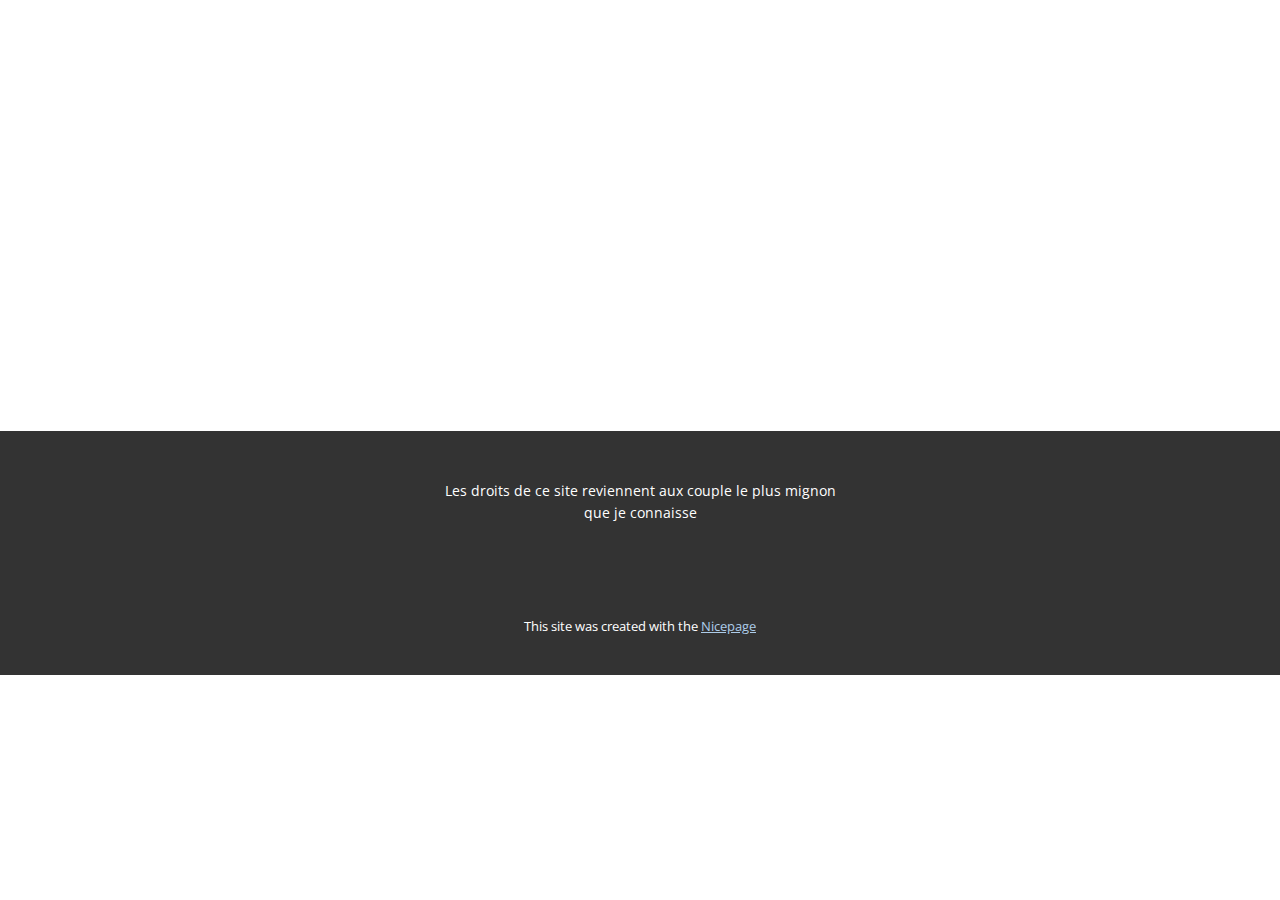
<file: Contact.html>
<!DOCTYPE html>
<html style="font-size: 16px;" lang="fr"><head>
    <meta name="viewport" content="width=device-width, initial-scale=1.0">
    <meta charset="utf-8">
    <meta name="keywords" content="">
    <meta name="description" content="">
    <title>Contact</title>
    <link rel="stylesheet" href="nicepage.css" media="screen">
<link rel="stylesheet" href="Contact.css" media="screen">
    <script class="u-script" type="text/javascript" src="jquery.js" defer=""></script>
    <script class="u-script" type="text/javascript" src="nicepage.js" defer=""></script>
    <meta name="generator" content="Nicepage 7.1.0, nicepage.com">
    <link id="u-theme-google-font" rel="stylesheet" href="https://fonts.googleapis.com/css?family=Roboto:100,100i,300,300i,400,400i,500,500i,700,700i,900,900i|Open+Sans:300,300i,400,400i,500,500i,600,600i,700,700i,800,800i">
    
    
    
    <script type="application/ld+json">{
		"@context": "http://schema.org",
		"@type": "Organization",
		"name": ""
}</script>
    <meta name="theme-color" content="#478ac9">
    <meta property="og:title" content="Contact">
    <meta property="og:type" content="website">
  <meta data-intl-tel-input-cdn-path="intlTelInput/"></head>
  <body data-path-to-root="./" data-include-products="false" class="u-body u-xl-mode" data-lang="fr"><header class="u-clearfix u-header u-header" id="sec-15de"><div class="u-clearfix u-sheet u-sheet-1"></div></header>
    <section class="u-clearfix u-section-1" id="sec-655f">
      <div class="u-clearfix u-sheet u-sheet-1"></div>
    </section>
    
    
    
    <footer class="u-align-center u-clearfix u-container-align-center u-footer u-grey-80 u-footer" id="sec-24f5"><div class="u-clearfix u-sheet u-sheet-1">
        <p class="u-small-text u-text u-text-variant u-text-1">Les droits de ce site reviennent aux couple le plus mignon que je connaisse</p>
      </div></footer>
    <section class="u-backlink u-clearfix u-grey-80">
      <p class="u-text">
        <span>This site was created with the </span>
        <a class="u-link" href="https://nicepage.com/" target="_blank" rel="nofollow">
          <span>Nicepage</span>
        </a>
      </p>
    </section>
  
</body></html>
</file>
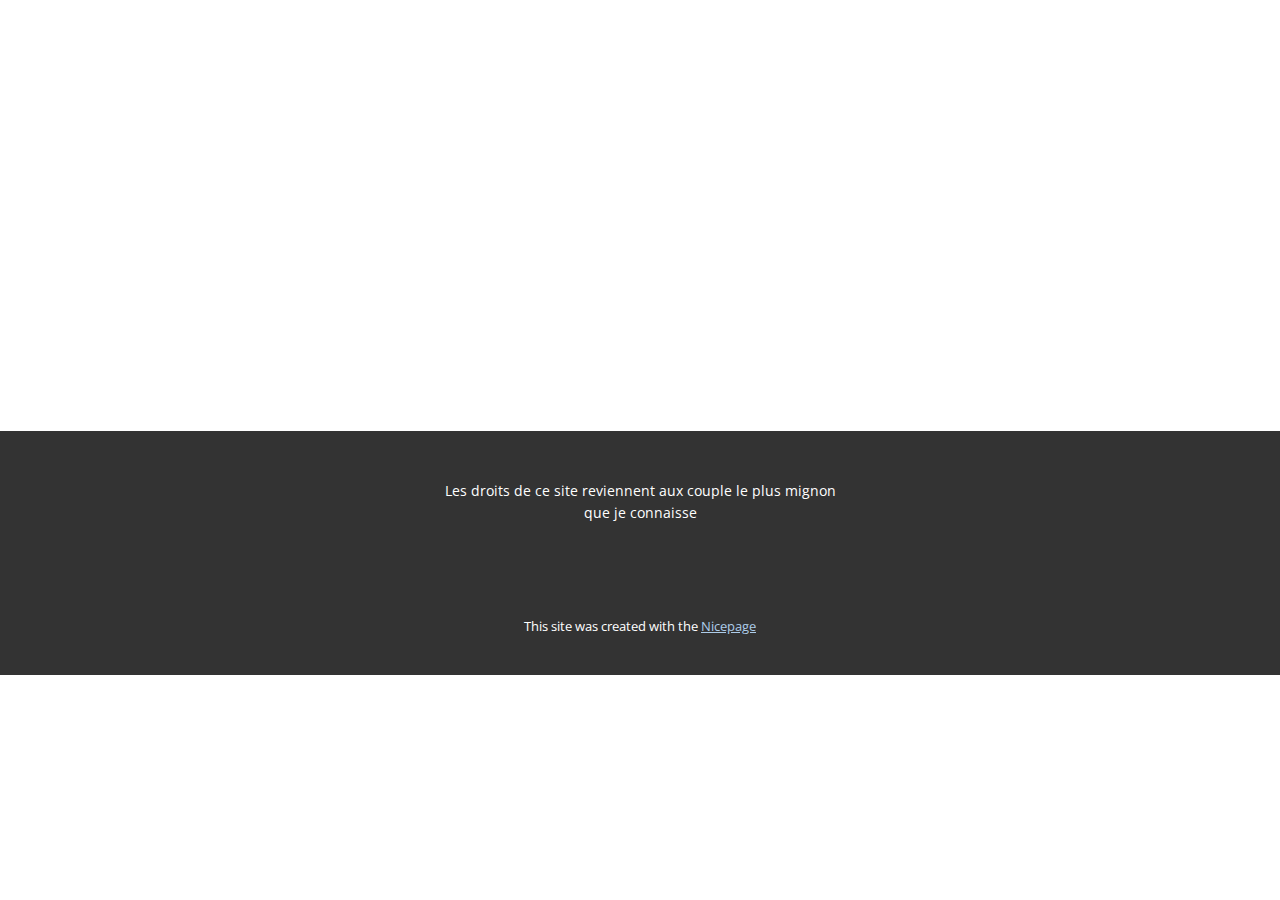
<file: À-propos-de.html>
<!DOCTYPE html>
<html style="font-size: 16px;" lang="fr"><head>
    <meta name="viewport" content="width=device-width, initial-scale=1.0">
    <meta charset="utf-8">
    <meta name="keywords" content="">
    <meta name="description" content="">
    <title>À propos de</title>
    <link rel="stylesheet" href="nicepage.css" media="screen">
<link rel="stylesheet" href="À-propos-de.css" media="screen">
    <script class="u-script" type="text/javascript" src="jquery.js" defer=""></script>
    <script class="u-script" type="text/javascript" src="nicepage.js" defer=""></script>
    <meta name="generator" content="Nicepage 7.1.0, nicepage.com">
    <link id="u-theme-google-font" rel="stylesheet" href="https://fonts.googleapis.com/css?family=Roboto:100,100i,300,300i,400,400i,500,500i,700,700i,900,900i|Open+Sans:300,300i,400,400i,500,500i,600,600i,700,700i,800,800i">
    
    
    
    <script type="application/ld+json">{
		"@context": "http://schema.org",
		"@type": "Organization",
		"name": ""
}</script>
    <meta name="theme-color" content="#478ac9">
    <meta property="og:title" content="À propos de">
    <meta property="og:type" content="website">
  <meta data-intl-tel-input-cdn-path="intlTelInput/"></head>
  <body data-path-to-root="./" data-include-products="false" class="u-body u-xl-mode" data-lang="fr"><header class="u-clearfix u-header u-header" id="sec-15de"><div class="u-clearfix u-sheet u-sheet-1"></div></header>
    <section class="u-clearfix u-section-1" id="sec-719c">
      <div class="u-clearfix u-sheet u-sheet-1"></div>
    </section>
    
    
    
    <footer class="u-align-center u-clearfix u-container-align-center u-footer u-grey-80 u-footer" id="sec-24f5"><div class="u-clearfix u-sheet u-sheet-1">
        <p class="u-small-text u-text u-text-variant u-text-1">Les droits de ce site reviennent aux couple le plus mignon que je connaisse</p>
      </div></footer>
    <section class="u-backlink u-clearfix u-grey-80">
      <p class="u-text">
        <span>This site was created with the </span>
        <a class="u-link" href="https://nicepage.com/" target="_blank" rel="nofollow">
          <span>Nicepage</span>
        </a>
      </p>
    </section>
  
</body></html>
</file>
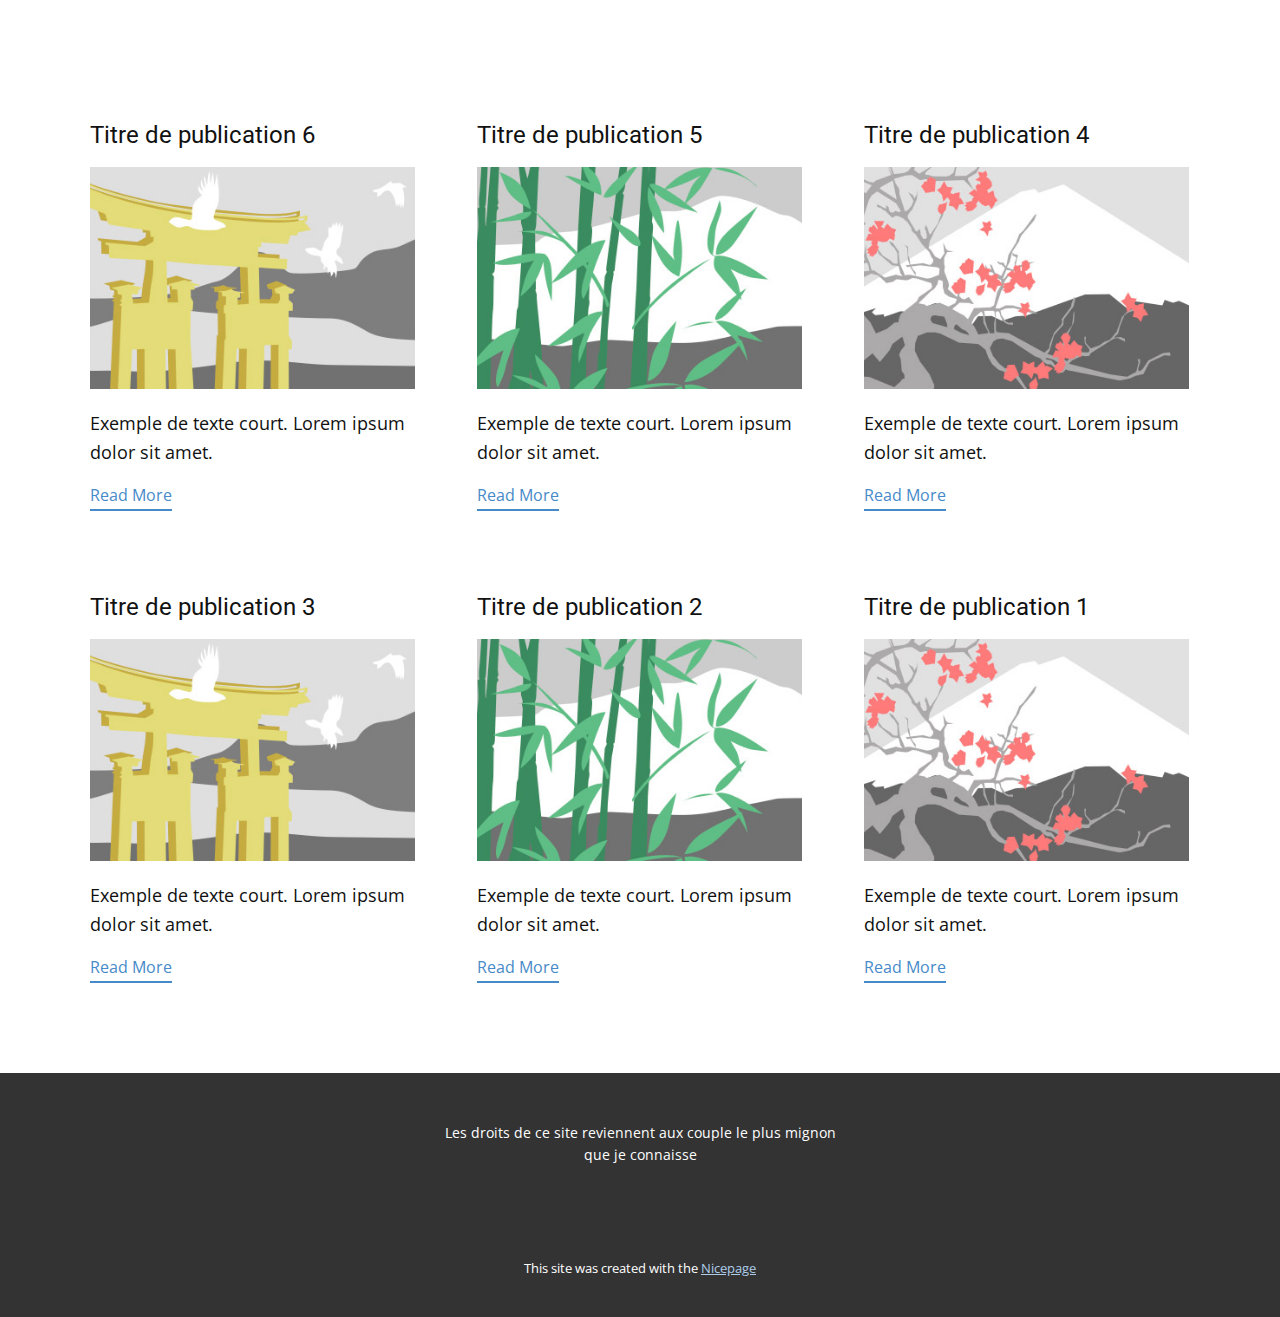
<file: blog/blog.html>
<!DOCTYPE html>
<html style="font-size: 16px;" lang="fr"><head>
    <meta name="viewport" content="width=device-width, initial-scale=1.0">
    <meta charset="utf-8">
    <meta name="keywords" content="">
    <meta name="description" content="">
    <title>Blog</title>
    <link rel="stylesheet" href="../nicepage.css" media="screen">
<link rel="stylesheet" href="../Blog-Template.css" media="screen">
    <script class="u-script" type="text/javascript" src="../jquery.js" defer=""></script>
    <script class="u-script" type="text/javascript" src="../nicepage.js" defer=""></script>
    <meta name="generator" content="Nicepage 7.1.0, nicepage.com">
    <link id="u-theme-google-font" rel="stylesheet" href="https://fonts.googleapis.com/css?family=Roboto:100,100i,300,300i,400,400i,500,500i,700,700i,900,900i|Open+Sans:300,300i,400,400i,500,500i,600,600i,700,700i,800,800i">
    
    
    
    <script type="application/ld+json">{
		"@context": "http://schema.org",
		"@type": "Organization",
		"name": ""
}</script>
    <meta name="theme-color" content="#478ac9">
  <meta data-intl-tel-input-cdn-path="intlTelInput/"></head>
  <body data-path-to-root="./" data-include-products="false" class="u-body u-xl-mode" data-lang="fr"><header class="u-clearfix u-header u-header" id="sec-15de"><div class="u-clearfix u-sheet u-sheet-1"></div></header>
    <section class="u-clearfix u-section-1" id="sec-a022">
      <div class="u-clearfix u-sheet u-valign-middle u-sheet-1"><!--blog--><!--blog_options_json--><!--{"type":"Recent","source":"","tags":"","count":""}--><!--/blog_options_json-->
        <div class="u-blog u-expanded-width u-repeater u-repeater-1"><!--blog_post-->
          <div class="u-blog-post u-container-style u-repeater-item u-white u-repeater-item-1">
            <div class="u-container-layout u-similar-container u-valign-top u-container-layout-1"><!--blog_post_header-->
              <h4 class="u-blog-control u-text u-text-1">
                <a class="u-post-header-link" href="../blog/publication-5.html">Titre de publication 6</a>
              </h4><!--/blog_post_header--><!--blog_post_image-->
              <a class="u-post-header-link" href="../blog/publication-5.html"><img alt="" class="u-blog-control u-expanded-width u-image u-image-default u-image-1" src="../images/8ad73f3c.jpeg"></a><!--/blog_post_image--><!--blog_post_content-->
              <div class="u-blog-control u-post-content u-text u-text-2 fr-view">Exemple de texte court. Lorem ipsum dolor sit amet.</div><!--/blog_post_content--><!--blog_post_readmore-->
              <a href="../blog/publication-5.html" class="u-blog-control u-border-2 u-border-palette-1-base u-btn u-btn-rectangle u-button-style u-none u-btn-1"><!--blog_post_readmore_content--><!--options_json--><!--{"content":"Read More","defaultValue":"Lire la suite"}--><!--/options_json-->Read More<!--/blog_post_readmore_content--></a><!--/blog_post_readmore-->
            </div>
          </div><div class="u-blog-post u-container-style u-repeater-item u-video-cover u-white">
            <div class="u-container-layout u-similar-container u-valign-top u-container-layout-2"><!--blog_post_header-->
              <h4 class="u-blog-control u-text u-text-3">
                <a class="u-post-header-link" href="../blog/publication-4.html">Titre de publication 5</a>
              </h4><!--/blog_post_header--><!--blog_post_image-->
              <a class="u-post-header-link" href="../blog/publication-4.html"><img alt="" class="u-blog-control u-expanded-width u-image u-image-default u-image-2" src="../images/68f64b9d.jpeg"></a><!--/blog_post_image--><!--blog_post_content-->
              <div class="u-blog-control u-post-content u-text u-text-4 fr-view">Exemple de texte court. Lorem ipsum dolor sit amet.</div><!--/blog_post_content--><!--blog_post_readmore-->
              <a href="../blog/publication-4.html" class="u-blog-control u-border-2 u-border-palette-1-base u-btn u-btn-rectangle u-button-style u-none u-btn-2"><!--blog_post_readmore_content--><!--options_json--><!--{"content":"Read More","defaultValue":"Lire la suite"}--><!--/options_json-->Read More<!--/blog_post_readmore_content--></a><!--/blog_post_readmore-->
            </div>
          </div><div class="u-blog-post u-container-style u-repeater-item u-video-cover u-white">
            <div class="u-container-layout u-similar-container u-valign-top u-container-layout-3"><!--blog_post_header-->
              <h4 class="u-blog-control u-text u-text-5">
                <a class="u-post-header-link" href="../blog/publication-3.html">Titre de publication 4</a>
              </h4><!--/blog_post_header--><!--blog_post_image-->
              <a class="u-post-header-link" href="../blog/publication-3.html"><img alt="" class="u-blog-control u-expanded-width u-image u-image-default u-image-3" src="../images/0fd3416c.jpeg"></a><!--/blog_post_image--><!--blog_post_content-->
              <div class="u-blog-control u-post-content u-text u-text-6 fr-view">Exemple de texte court. Lorem ipsum dolor sit amet.</div><!--/blog_post_content--><!--blog_post_readmore-->
              <a href="../blog/publication-3.html" class="u-blog-control u-border-2 u-border-palette-1-base u-btn u-btn-rectangle u-button-style u-none u-btn-3"><!--blog_post_readmore_content--><!--options_json--><!--{"content":"Read More","defaultValue":"Lire la suite"}--><!--/options_json-->Read More<!--/blog_post_readmore_content--></a><!--/blog_post_readmore-->
            </div>
          </div><div class="u-blog-post u-container-style u-repeater-item u-white u-repeater-item-1">
            <div class="u-container-layout u-similar-container u-valign-top u-container-layout-1"><!--blog_post_header-->
              <h4 class="u-blog-control u-text u-text-1">
                <a class="u-post-header-link" href="../blog/publication-2.html">Titre de publication 3</a>
              </h4><!--/blog_post_header--><!--blog_post_image-->
              <a class="u-post-header-link" href="../blog/publication-2.html"><img alt="" class="u-blog-control u-expanded-width u-image u-image-default u-image-1" src="../images/8ad73f3c.jpeg"></a><!--/blog_post_image--><!--blog_post_content-->
              <div class="u-blog-control u-post-content u-text u-text-2 fr-view">Exemple de texte court. Lorem ipsum dolor sit amet.</div><!--/blog_post_content--><!--blog_post_readmore-->
              <a href="../blog/publication-2.html" class="u-blog-control u-border-2 u-border-palette-1-base u-btn u-btn-rectangle u-button-style u-none u-btn-1"><!--blog_post_readmore_content--><!--options_json--><!--{"content":"Read More","defaultValue":"Lire la suite"}--><!--/options_json-->Read More<!--/blog_post_readmore_content--></a><!--/blog_post_readmore-->
            </div>
          </div><div class="u-blog-post u-container-style u-repeater-item u-video-cover u-white">
            <div class="u-container-layout u-similar-container u-valign-top u-container-layout-2"><!--blog_post_header-->
              <h4 class="u-blog-control u-text u-text-3">
                <a class="u-post-header-link" href="../blog/publication-1.html">Titre de publication 2</a>
              </h4><!--/blog_post_header--><!--blog_post_image-->
              <a class="u-post-header-link" href="../blog/publication-1.html"><img alt="" class="u-blog-control u-expanded-width u-image u-image-default u-image-2" src="../images/68f64b9d.jpeg"></a><!--/blog_post_image--><!--blog_post_content-->
              <div class="u-blog-control u-post-content u-text u-text-4 fr-view">Exemple de texte court. Lorem ipsum dolor sit amet.</div><!--/blog_post_content--><!--blog_post_readmore-->
              <a href="../blog/publication-1.html" class="u-blog-control u-border-2 u-border-palette-1-base u-btn u-btn-rectangle u-button-style u-none u-btn-2"><!--blog_post_readmore_content--><!--options_json--><!--{"content":"Read More","defaultValue":"Lire la suite"}--><!--/options_json-->Read More<!--/blog_post_readmore_content--></a><!--/blog_post_readmore-->
            </div>
          </div><div class="u-blog-post u-container-style u-repeater-item u-video-cover u-white">
            <div class="u-container-layout u-similar-container u-valign-top u-container-layout-3"><!--blog_post_header-->
              <h4 class="u-blog-control u-text u-text-5">
                <a class="u-post-header-link" href="../blog/publication.html">Titre de publication 1</a>
              </h4><!--/blog_post_header--><!--blog_post_image-->
              <a class="u-post-header-link" href="../blog/publication.html"><img alt="" class="u-blog-control u-expanded-width u-image u-image-default u-image-3" src="../images/0fd3416c.jpeg"></a><!--/blog_post_image--><!--blog_post_content-->
              <div class="u-blog-control u-post-content u-text u-text-6 fr-view">Exemple de texte court. Lorem ipsum dolor sit amet.</div><!--/blog_post_content--><!--blog_post_readmore-->
              <a href="../blog/publication.html" class="u-blog-control u-border-2 u-border-palette-1-base u-btn u-btn-rectangle u-button-style u-none u-btn-3"><!--blog_post_readmore_content--><!--options_json--><!--{"content":"Read More","defaultValue":"Lire la suite"}--><!--/options_json-->Read More<!--/blog_post_readmore_content--></a><!--/blog_post_readmore-->
            </div>
          </div><!--/blog_post--><!--blog_post-->
          <!--/blog_post--><!--blog_post-->
          <!--/blog_post-->
        </div><!--/blog-->
      </div>
    </section>
    
    
    
    <footer class="u-align-center u-clearfix u-container-align-center u-footer u-grey-80 u-footer" id="sec-24f5"><div class="u-clearfix u-sheet u-sheet-1">
        <p class="u-small-text u-text u-text-variant u-text-1">Les droits de ce site reviennent aux couple le plus mignon que je connaisse</p>
      </div></footer>
    <section class="u-backlink u-clearfix u-grey-80">
      <p class="u-text">
        <span>This site was created with the </span>
        <a class="u-link" href="https://nicepage.com/" target="_blank" rel="nofollow">
          <span>Nicepage</span>
        </a>
      </p>
    </section>
  
</body></html>
</file>
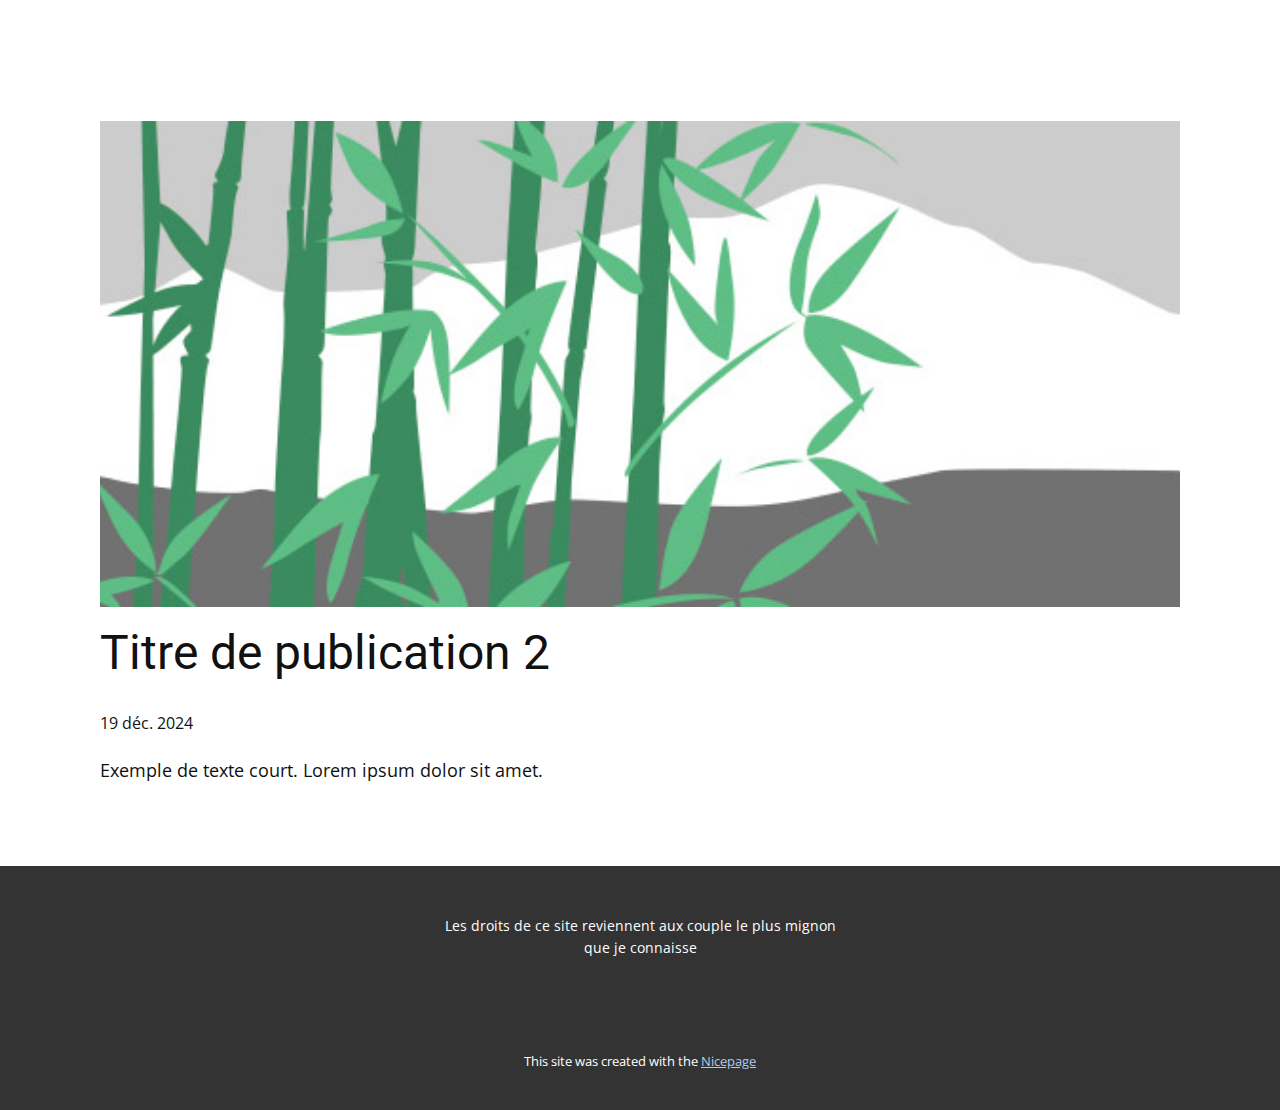
<file: blog/publication-1.html>
<!DOCTYPE html>
<html style="font-size: 16px;" lang="fr"><head>
    <meta name="viewport" content="width=device-width, initial-scale=1.0">
    <meta charset="utf-8">
    <meta name="keywords" content="Titre de publication 1">
    <meta name="description" content="">
    <title>Titre de publication 2</title>
    <link rel="stylesheet" href="../nicepage.css" media="screen">
<link rel="stylesheet" href="../Post-Template.css" media="screen">
    <script class="u-script" type="text/javascript" src="../jquery.js" defer=""></script>
    <script class="u-script" type="text/javascript" src="../nicepage.js" defer=""></script>
    <meta name="generator" content="Nicepage 7.1.0, nicepage.com">
    <link id="u-theme-google-font" rel="stylesheet" href="https://fonts.googleapis.com/css?family=Roboto:100,100i,300,300i,400,400i,500,500i,700,700i,900,900i|Open+Sans:300,300i,400,400i,500,500i,600,600i,700,700i,800,800i">
    
    
    
    <script type="application/ld+json">{
		"@context": "http://schema.org",
		"@type": "Organization",
		"name": ""
}</script>
    <meta name="theme-color" content="#478ac9">
  <meta data-intl-tel-input-cdn-path="intlTelInput/"></head>
  <body data-path-to-root="./" data-include-products="false" class="u-body u-xl-mode" data-lang="fr"><header class="u-clearfix u-header u-header" id="sec-15de"><div class="u-clearfix u-sheet u-sheet-1"></div></header>
    <section class="u-align-center u-clearfix u-section-1" id="sec-da8d">
      <div class="u-clearfix u-sheet u-valign-middle-md u-valign-middle-sm u-valign-middle-xs u-sheet-1"><!--post_details--><!--post_details_options_json--><!--{"source":""}--><!--/post_details_options_json--><!--blog_post-->
        <div class="u-container-style u-expanded-width u-post-details u-post-details-1">
          <div class="u-container-layout u-valign-middle u-container-layout-1"><!--blog_post_image-->
            <img alt="" class="u-blog-control u-expanded-width u-image u-image-default u-image-1" src="../images/68f64b9d.jpeg"><!--/blog_post_image--><!--blog_post_header-->
            <h2 class="u-blog-control u-text u-text-1">Titre de publication 2</h2><!--/blog_post_header--><!--blog_post_metadata-->
            <div class="u-blog-control u-metadata u-metadata-1"><!--blog_post_metadata_date-->
              <span class="u-meta-date u-meta-icon">19 déc. 2024</span><!--/blog_post_metadata_date--><!--blog_post_metadata_category-->
              <!--/blog_post_metadata_category--><!--blog_post_metadata_comments-->
              <!--/blog_post_metadata_comments-->
            </div><!--/blog_post_metadata--><!--blog_post_content-->
            <div class="u-align-justify u-blog-control u-post-content u-text u-text-2 fr-view">
  <p>Exemple de texte court. Lorem ipsum dolor sit amet.</p>
  </div><!--/blog_post_content-->
          </div>
        </div><!--/blog_post--><!--/post_details-->
      </div>
    </section>
    
    
    
    <footer class="u-align-center u-clearfix u-container-align-center u-footer u-grey-80 u-footer" id="sec-24f5"><div class="u-clearfix u-sheet u-sheet-1">
        <p class="u-small-text u-text u-text-variant u-text-1">Les droits de ce site reviennent aux couple le plus mignon que je connaisse</p>
      </div></footer>
    <section class="u-backlink u-clearfix u-grey-80">
      <p class="u-text">
        <span>This site was created with the </span>
        <a class="u-link" href="https://nicepage.com/" target="_blank" rel="nofollow">
          <span>Nicepage</span>
        </a>
      </p>
    </section>
  
</body></html>
</file>
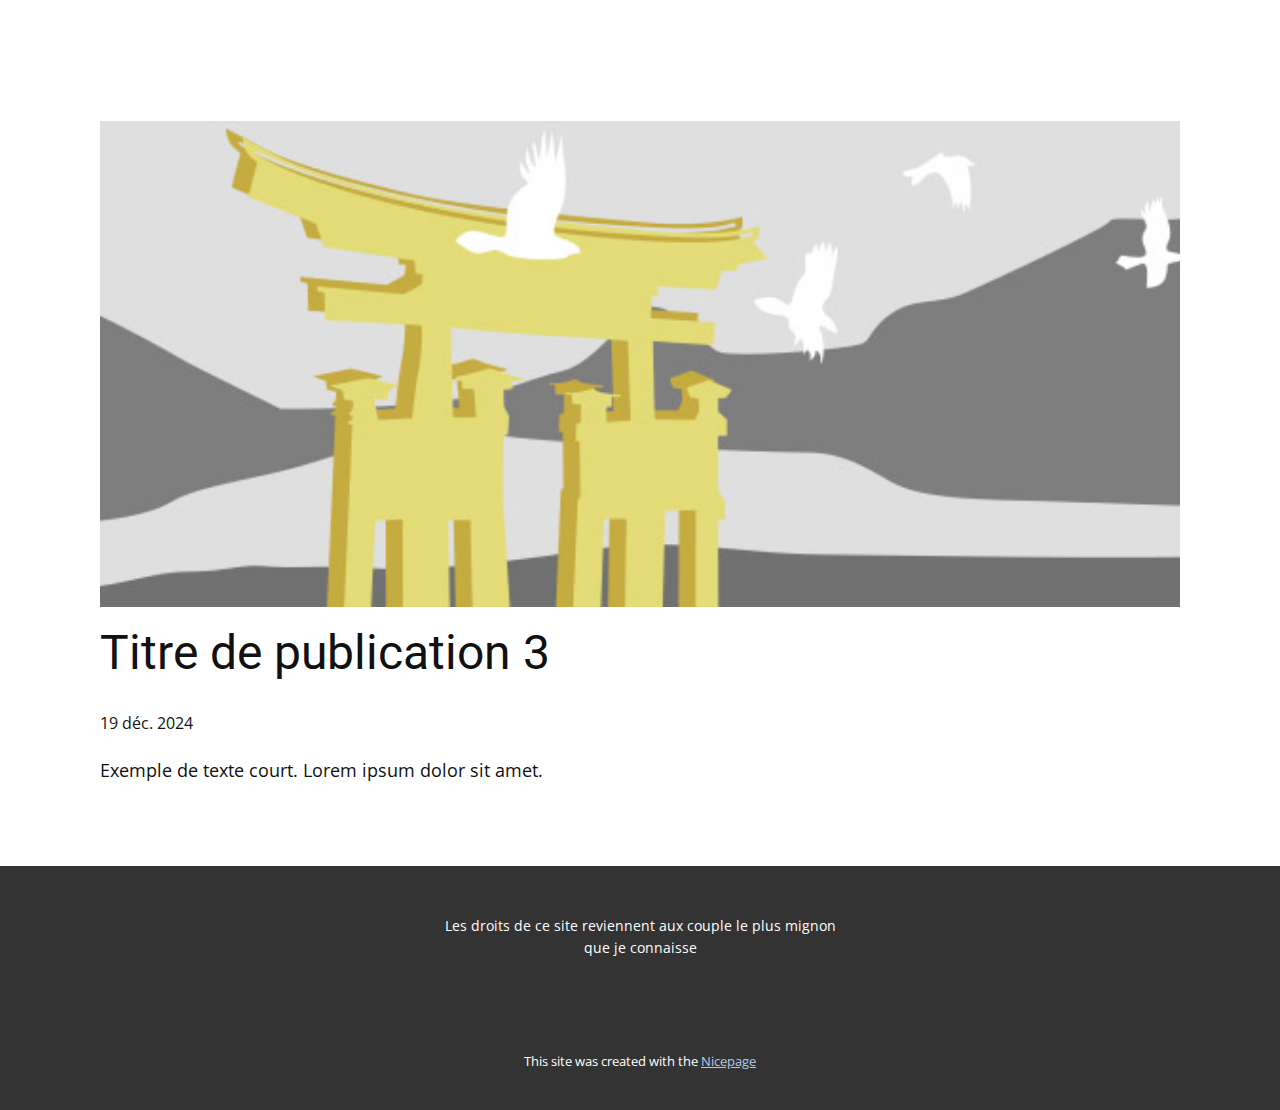
<file: blog/publication-2.html>
<!DOCTYPE html>
<html style="font-size: 16px;" lang="fr"><head>
    <meta name="viewport" content="width=device-width, initial-scale=1.0">
    <meta charset="utf-8">
    <meta name="keywords" content="Titre de publication 1">
    <meta name="description" content="">
    <title>Titre de publication 3</title>
    <link rel="stylesheet" href="../nicepage.css" media="screen">
<link rel="stylesheet" href="../Post-Template.css" media="screen">
    <script class="u-script" type="text/javascript" src="../jquery.js" defer=""></script>
    <script class="u-script" type="text/javascript" src="../nicepage.js" defer=""></script>
    <meta name="generator" content="Nicepage 7.1.0, nicepage.com">
    <link id="u-theme-google-font" rel="stylesheet" href="https://fonts.googleapis.com/css?family=Roboto:100,100i,300,300i,400,400i,500,500i,700,700i,900,900i|Open+Sans:300,300i,400,400i,500,500i,600,600i,700,700i,800,800i">
    
    
    
    <script type="application/ld+json">{
		"@context": "http://schema.org",
		"@type": "Organization",
		"name": ""
}</script>
    <meta name="theme-color" content="#478ac9">
  <meta data-intl-tel-input-cdn-path="intlTelInput/"></head>
  <body data-path-to-root="./" data-include-products="false" class="u-body u-xl-mode" data-lang="fr"><header class="u-clearfix u-header u-header" id="sec-15de"><div class="u-clearfix u-sheet u-sheet-1"></div></header>
    <section class="u-align-center u-clearfix u-section-1" id="sec-da8d">
      <div class="u-clearfix u-sheet u-valign-middle-md u-valign-middle-sm u-valign-middle-xs u-sheet-1"><!--post_details--><!--post_details_options_json--><!--{"source":""}--><!--/post_details_options_json--><!--blog_post-->
        <div class="u-container-style u-expanded-width u-post-details u-post-details-1">
          <div class="u-container-layout u-valign-middle u-container-layout-1"><!--blog_post_image-->
            <img alt="" class="u-blog-control u-expanded-width u-image u-image-default u-image-1" src="../images/8ad73f3c.jpeg"><!--/blog_post_image--><!--blog_post_header-->
            <h2 class="u-blog-control u-text u-text-1">Titre de publication 3</h2><!--/blog_post_header--><!--blog_post_metadata-->
            <div class="u-blog-control u-metadata u-metadata-1"><!--blog_post_metadata_date-->
              <span class="u-meta-date u-meta-icon">19 déc. 2024</span><!--/blog_post_metadata_date--><!--blog_post_metadata_category-->
              <!--/blog_post_metadata_category--><!--blog_post_metadata_comments-->
              <!--/blog_post_metadata_comments-->
            </div><!--/blog_post_metadata--><!--blog_post_content-->
            <div class="u-align-justify u-blog-control u-post-content u-text u-text-2 fr-view">
  <p>Exemple de texte court. Lorem ipsum dolor sit amet.</p>
  </div><!--/blog_post_content-->
          </div>
        </div><!--/blog_post--><!--/post_details-->
      </div>
    </section>
    
    
    
    <footer class="u-align-center u-clearfix u-container-align-center u-footer u-grey-80 u-footer" id="sec-24f5"><div class="u-clearfix u-sheet u-sheet-1">
        <p class="u-small-text u-text u-text-variant u-text-1">Les droits de ce site reviennent aux couple le plus mignon que je connaisse</p>
      </div></footer>
    <section class="u-backlink u-clearfix u-grey-80">
      <p class="u-text">
        <span>This site was created with the </span>
        <a class="u-link" href="https://nicepage.com/" target="_blank" rel="nofollow">
          <span>Nicepage</span>
        </a>
      </p>
    </section>
  
</body></html>
</file>
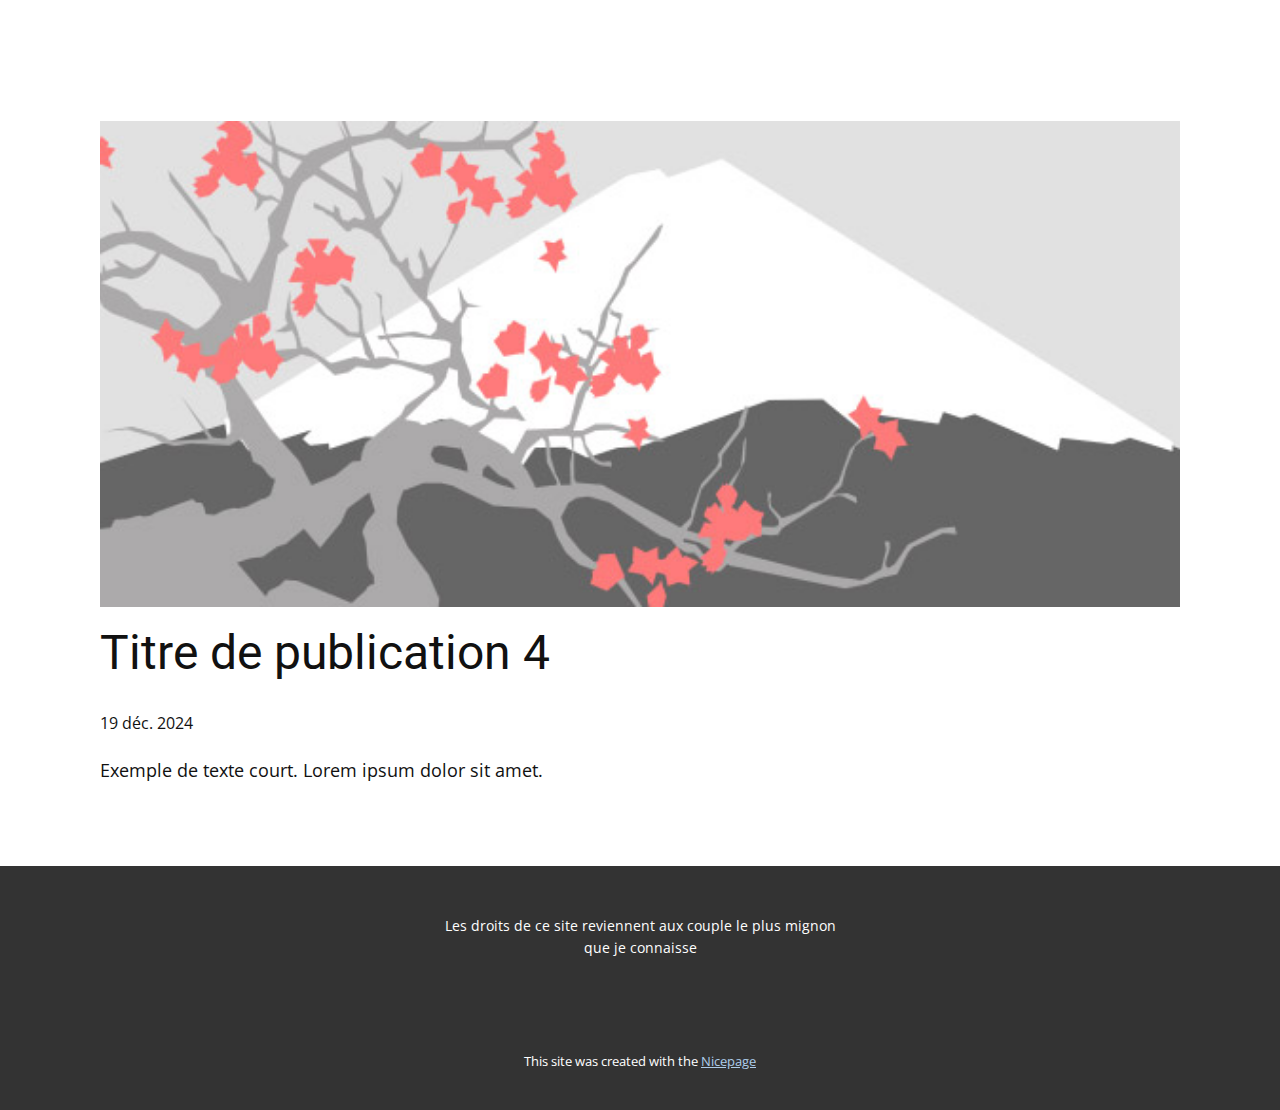
<file: blog/publication-3.html>
<!DOCTYPE html>
<html style="font-size: 16px;" lang="fr"><head>
    <meta name="viewport" content="width=device-width, initial-scale=1.0">
    <meta charset="utf-8">
    <meta name="keywords" content="Titre de publication 1">
    <meta name="description" content="">
    <title>Titre de publication 4</title>
    <link rel="stylesheet" href="../nicepage.css" media="screen">
<link rel="stylesheet" href="../Post-Template.css" media="screen">
    <script class="u-script" type="text/javascript" src="../jquery.js" defer=""></script>
    <script class="u-script" type="text/javascript" src="../nicepage.js" defer=""></script>
    <meta name="generator" content="Nicepage 7.1.0, nicepage.com">
    <link id="u-theme-google-font" rel="stylesheet" href="https://fonts.googleapis.com/css?family=Roboto:100,100i,300,300i,400,400i,500,500i,700,700i,900,900i|Open+Sans:300,300i,400,400i,500,500i,600,600i,700,700i,800,800i">
    
    
    
    <script type="application/ld+json">{
		"@context": "http://schema.org",
		"@type": "Organization",
		"name": ""
}</script>
    <meta name="theme-color" content="#478ac9">
  <meta data-intl-tel-input-cdn-path="intlTelInput/"></head>
  <body data-path-to-root="./" data-include-products="false" class="u-body u-xl-mode" data-lang="fr"><header class="u-clearfix u-header u-header" id="sec-15de"><div class="u-clearfix u-sheet u-sheet-1"></div></header>
    <section class="u-align-center u-clearfix u-section-1" id="sec-da8d">
      <div class="u-clearfix u-sheet u-valign-middle-md u-valign-middle-sm u-valign-middle-xs u-sheet-1"><!--post_details--><!--post_details_options_json--><!--{"source":""}--><!--/post_details_options_json--><!--blog_post-->
        <div class="u-container-style u-expanded-width u-post-details u-post-details-1">
          <div class="u-container-layout u-valign-middle u-container-layout-1"><!--blog_post_image-->
            <img alt="" class="u-blog-control u-expanded-width u-image u-image-default u-image-1" src="../images/0fd3416c.jpeg"><!--/blog_post_image--><!--blog_post_header-->
            <h2 class="u-blog-control u-text u-text-1">Titre de publication 4</h2><!--/blog_post_header--><!--blog_post_metadata-->
            <div class="u-blog-control u-metadata u-metadata-1"><!--blog_post_metadata_date-->
              <span class="u-meta-date u-meta-icon">19 déc. 2024</span><!--/blog_post_metadata_date--><!--blog_post_metadata_category-->
              <!--/blog_post_metadata_category--><!--blog_post_metadata_comments-->
              <!--/blog_post_metadata_comments-->
            </div><!--/blog_post_metadata--><!--blog_post_content-->
            <div class="u-align-justify u-blog-control u-post-content u-text u-text-2 fr-view">
  <p>Exemple de texte court. Lorem ipsum dolor sit amet.</p>
  </div><!--/blog_post_content-->
          </div>
        </div><!--/blog_post--><!--/post_details-->
      </div>
    </section>
    
    
    
    <footer class="u-align-center u-clearfix u-container-align-center u-footer u-grey-80 u-footer" id="sec-24f5"><div class="u-clearfix u-sheet u-sheet-1">
        <p class="u-small-text u-text u-text-variant u-text-1">Les droits de ce site reviennent aux couple le plus mignon que je connaisse</p>
      </div></footer>
    <section class="u-backlink u-clearfix u-grey-80">
      <p class="u-text">
        <span>This site was created with the </span>
        <a class="u-link" href="https://nicepage.com/" target="_blank" rel="nofollow">
          <span>Nicepage</span>
        </a>
      </p>
    </section>
  
</body></html>
</file>
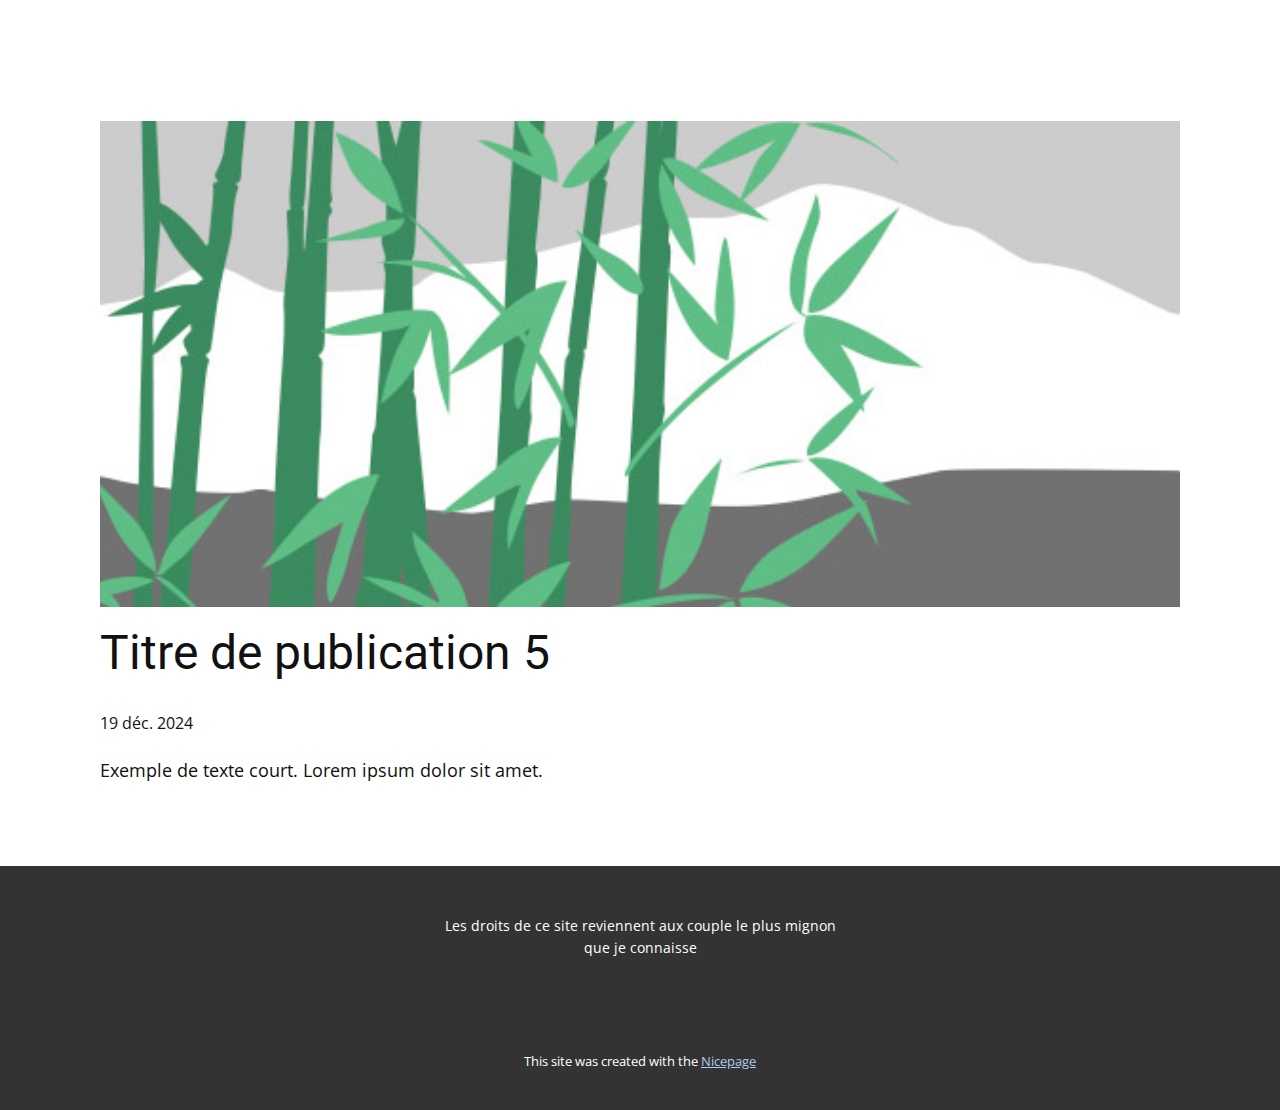
<file: blog/publication-4.html>
<!DOCTYPE html>
<html style="font-size: 16px;" lang="fr"><head>
    <meta name="viewport" content="width=device-width, initial-scale=1.0">
    <meta charset="utf-8">
    <meta name="keywords" content="Titre de publication 1">
    <meta name="description" content="">
    <title>Titre de publication 5</title>
    <link rel="stylesheet" href="../nicepage.css" media="screen">
<link rel="stylesheet" href="../Post-Template.css" media="screen">
    <script class="u-script" type="text/javascript" src="../jquery.js" defer=""></script>
    <script class="u-script" type="text/javascript" src="../nicepage.js" defer=""></script>
    <meta name="generator" content="Nicepage 7.1.0, nicepage.com">
    <link id="u-theme-google-font" rel="stylesheet" href="https://fonts.googleapis.com/css?family=Roboto:100,100i,300,300i,400,400i,500,500i,700,700i,900,900i|Open+Sans:300,300i,400,400i,500,500i,600,600i,700,700i,800,800i">
    
    
    
    <script type="application/ld+json">{
		"@context": "http://schema.org",
		"@type": "Organization",
		"name": ""
}</script>
    <meta name="theme-color" content="#478ac9">
  <meta data-intl-tel-input-cdn-path="intlTelInput/"></head>
  <body data-path-to-root="./" data-include-products="false" class="u-body u-xl-mode" data-lang="fr"><header class="u-clearfix u-header u-header" id="sec-15de"><div class="u-clearfix u-sheet u-sheet-1"></div></header>
    <section class="u-align-center u-clearfix u-section-1" id="sec-da8d">
      <div class="u-clearfix u-sheet u-valign-middle-md u-valign-middle-sm u-valign-middle-xs u-sheet-1"><!--post_details--><!--post_details_options_json--><!--{"source":""}--><!--/post_details_options_json--><!--blog_post-->
        <div class="u-container-style u-expanded-width u-post-details u-post-details-1">
          <div class="u-container-layout u-valign-middle u-container-layout-1"><!--blog_post_image-->
            <img alt="" class="u-blog-control u-expanded-width u-image u-image-default u-image-1" src="../images/68f64b9d.jpeg"><!--/blog_post_image--><!--blog_post_header-->
            <h2 class="u-blog-control u-text u-text-1">Titre de publication 5</h2><!--/blog_post_header--><!--blog_post_metadata-->
            <div class="u-blog-control u-metadata u-metadata-1"><!--blog_post_metadata_date-->
              <span class="u-meta-date u-meta-icon">19 déc. 2024</span><!--/blog_post_metadata_date--><!--blog_post_metadata_category-->
              <!--/blog_post_metadata_category--><!--blog_post_metadata_comments-->
              <!--/blog_post_metadata_comments-->
            </div><!--/blog_post_metadata--><!--blog_post_content-->
            <div class="u-align-justify u-blog-control u-post-content u-text u-text-2 fr-view">
  <p>Exemple de texte court. Lorem ipsum dolor sit amet.</p>
  </div><!--/blog_post_content-->
          </div>
        </div><!--/blog_post--><!--/post_details-->
      </div>
    </section>
    
    
    
    <footer class="u-align-center u-clearfix u-container-align-center u-footer u-grey-80 u-footer" id="sec-24f5"><div class="u-clearfix u-sheet u-sheet-1">
        <p class="u-small-text u-text u-text-variant u-text-1">Les droits de ce site reviennent aux couple le plus mignon que je connaisse</p>
      </div></footer>
    <section class="u-backlink u-clearfix u-grey-80">
      <p class="u-text">
        <span>This site was created with the </span>
        <a class="u-link" href="https://nicepage.com/" target="_blank" rel="nofollow">
          <span>Nicepage</span>
        </a>
      </p>
    </section>
  
</body></html>
</file>
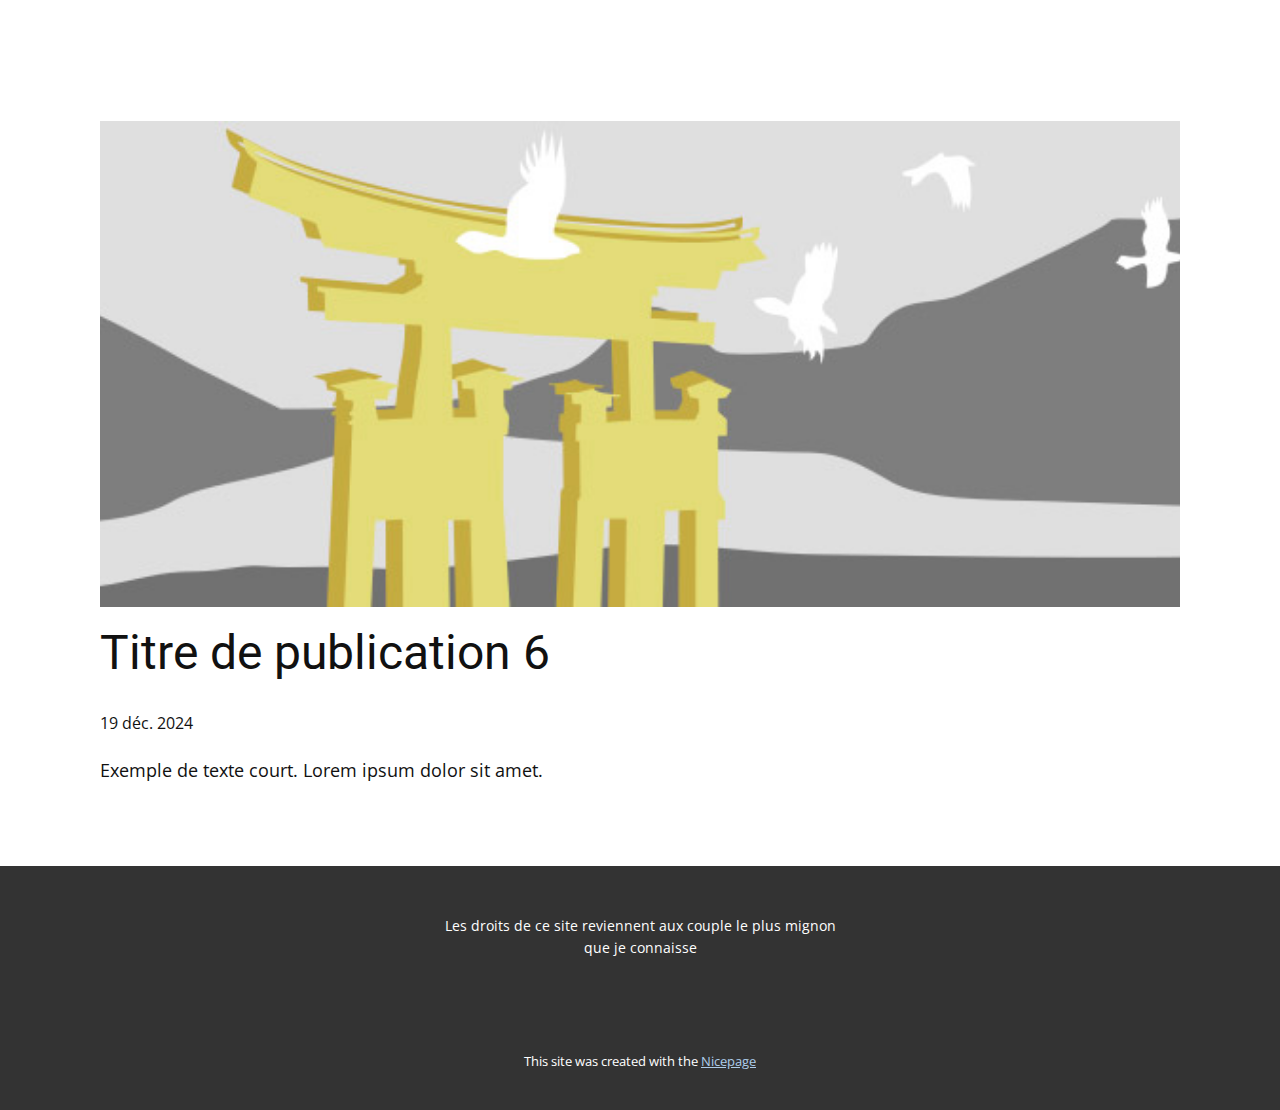
<file: blog/publication-5.html>
<!DOCTYPE html>
<html style="font-size: 16px;" lang="fr"><head>
    <meta name="viewport" content="width=device-width, initial-scale=1.0">
    <meta charset="utf-8">
    <meta name="keywords" content="Titre de publication 1">
    <meta name="description" content="">
    <title>Titre de publication 6</title>
    <link rel="stylesheet" href="../nicepage.css" media="screen">
<link rel="stylesheet" href="../Post-Template.css" media="screen">
    <script class="u-script" type="text/javascript" src="../jquery.js" defer=""></script>
    <script class="u-script" type="text/javascript" src="../nicepage.js" defer=""></script>
    <meta name="generator" content="Nicepage 7.1.0, nicepage.com">
    <link id="u-theme-google-font" rel="stylesheet" href="https://fonts.googleapis.com/css?family=Roboto:100,100i,300,300i,400,400i,500,500i,700,700i,900,900i|Open+Sans:300,300i,400,400i,500,500i,600,600i,700,700i,800,800i">
    
    
    
    <script type="application/ld+json">{
		"@context": "http://schema.org",
		"@type": "Organization",
		"name": ""
}</script>
    <meta name="theme-color" content="#478ac9">
  <meta data-intl-tel-input-cdn-path="intlTelInput/"></head>
  <body data-path-to-root="./" data-include-products="false" class="u-body u-xl-mode" data-lang="fr"><header class="u-clearfix u-header u-header" id="sec-15de"><div class="u-clearfix u-sheet u-sheet-1"></div></header>
    <section class="u-align-center u-clearfix u-section-1" id="sec-da8d">
      <div class="u-clearfix u-sheet u-valign-middle-md u-valign-middle-sm u-valign-middle-xs u-sheet-1"><!--post_details--><!--post_details_options_json--><!--{"source":""}--><!--/post_details_options_json--><!--blog_post-->
        <div class="u-container-style u-expanded-width u-post-details u-post-details-1">
          <div class="u-container-layout u-valign-middle u-container-layout-1"><!--blog_post_image-->
            <img alt="" class="u-blog-control u-expanded-width u-image u-image-default u-image-1" src="../images/8ad73f3c.jpeg"><!--/blog_post_image--><!--blog_post_header-->
            <h2 class="u-blog-control u-text u-text-1">Titre de publication 6</h2><!--/blog_post_header--><!--blog_post_metadata-->
            <div class="u-blog-control u-metadata u-metadata-1"><!--blog_post_metadata_date-->
              <span class="u-meta-date u-meta-icon">19 déc. 2024</span><!--/blog_post_metadata_date--><!--blog_post_metadata_category-->
              <!--/blog_post_metadata_category--><!--blog_post_metadata_comments-->
              <!--/blog_post_metadata_comments-->
            </div><!--/blog_post_metadata--><!--blog_post_content-->
            <div class="u-align-justify u-blog-control u-post-content u-text u-text-2 fr-view">
  <p>Exemple de texte court. Lorem ipsum dolor sit amet.</p>
  </div><!--/blog_post_content-->
          </div>
        </div><!--/blog_post--><!--/post_details-->
      </div>
    </section>
    
    
    
    <footer class="u-align-center u-clearfix u-container-align-center u-footer u-grey-80 u-footer" id="sec-24f5"><div class="u-clearfix u-sheet u-sheet-1">
        <p class="u-small-text u-text u-text-variant u-text-1">Les droits de ce site reviennent aux couple le plus mignon que je connaisse</p>
      </div></footer>
    <section class="u-backlink u-clearfix u-grey-80">
      <p class="u-text">
        <span>This site was created with the </span>
        <a class="u-link" href="https://nicepage.com/" target="_blank" rel="nofollow">
          <span>Nicepage</span>
        </a>
      </p>
    </section>
  
</body></html>
</file>
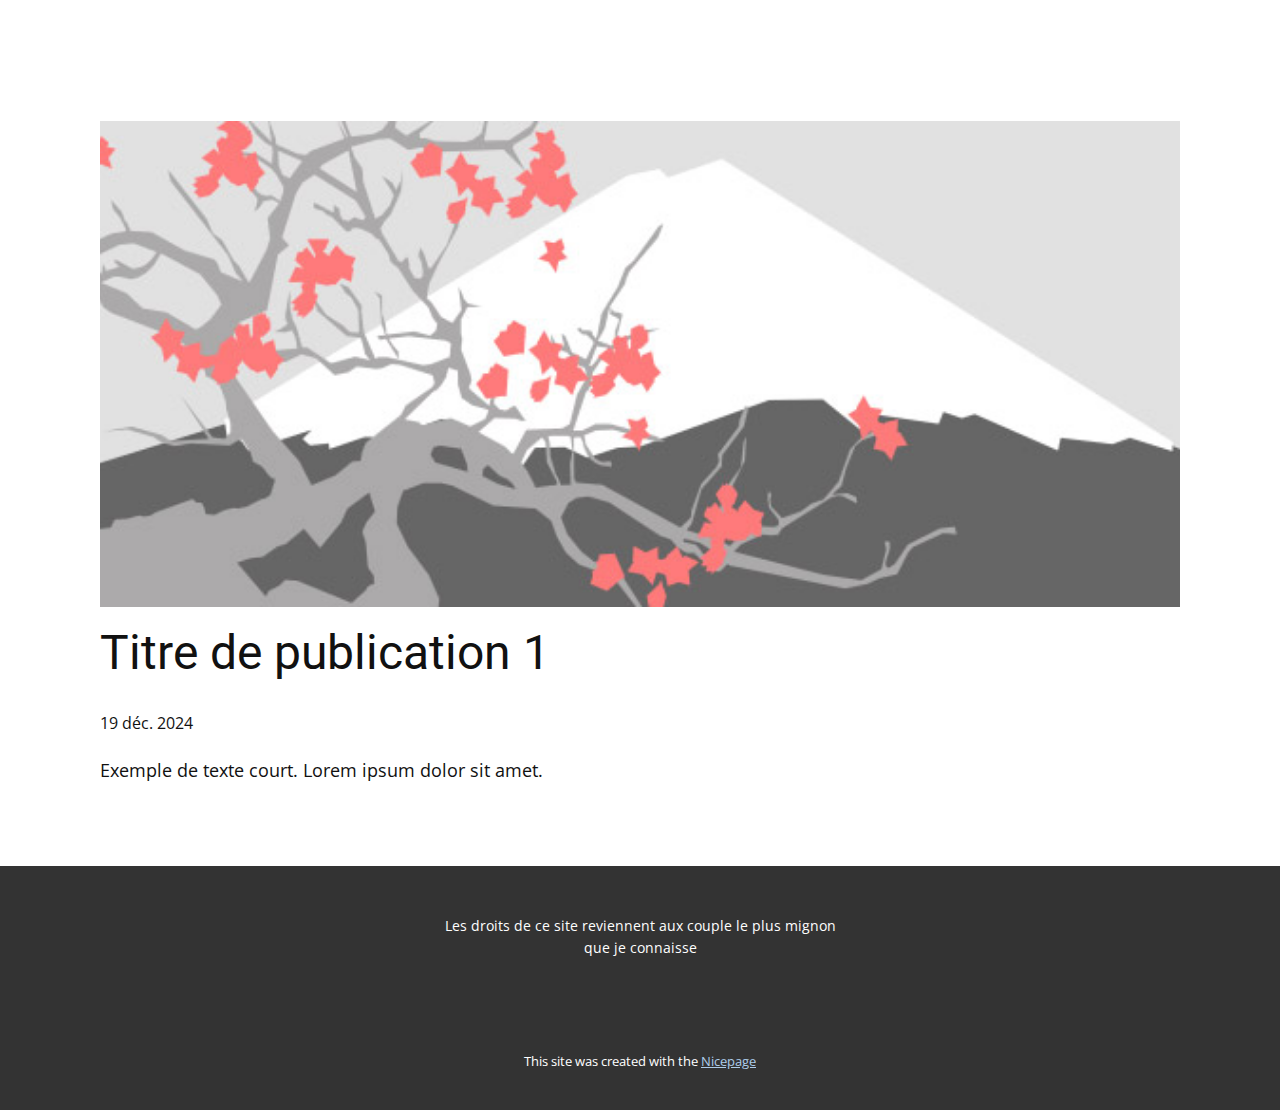
<file: blog/publication.html>
<!DOCTYPE html>
<html style="font-size: 16px;" lang="fr"><head>
    <meta name="viewport" content="width=device-width, initial-scale=1.0">
    <meta charset="utf-8">
    <meta name="keywords" content="Titre de publication 1">
    <meta name="description" content="">
    <title>Titre de publication 1</title>
    <link rel="stylesheet" href="../nicepage.css" media="screen">
<link rel="stylesheet" href="../Post-Template.css" media="screen">
    <script class="u-script" type="text/javascript" src="../jquery.js" defer=""></script>
    <script class="u-script" type="text/javascript" src="../nicepage.js" defer=""></script>
    <meta name="generator" content="Nicepage 7.1.0, nicepage.com">
    <link id="u-theme-google-font" rel="stylesheet" href="https://fonts.googleapis.com/css?family=Roboto:100,100i,300,300i,400,400i,500,500i,700,700i,900,900i|Open+Sans:300,300i,400,400i,500,500i,600,600i,700,700i,800,800i">
    
    
    
    <script type="application/ld+json">{
		"@context": "http://schema.org",
		"@type": "Organization",
		"name": ""
}</script>
    <meta name="theme-color" content="#478ac9">
  <meta data-intl-tel-input-cdn-path="intlTelInput/"></head>
  <body data-path-to-root="./" data-include-products="false" class="u-body u-xl-mode" data-lang="fr"><header class="u-clearfix u-header u-header" id="sec-15de"><div class="u-clearfix u-sheet u-sheet-1"></div></header>
    <section class="u-align-center u-clearfix u-section-1" id="sec-da8d">
      <div class="u-clearfix u-sheet u-valign-middle-md u-valign-middle-sm u-valign-middle-xs u-sheet-1"><!--post_details--><!--post_details_options_json--><!--{"source":""}--><!--/post_details_options_json--><!--blog_post-->
        <div class="u-container-style u-expanded-width u-post-details u-post-details-1">
          <div class="u-container-layout u-valign-middle u-container-layout-1"><!--blog_post_image-->
            <img alt="" class="u-blog-control u-expanded-width u-image u-image-default u-image-1" src="../images/0fd3416c.jpeg"><!--/blog_post_image--><!--blog_post_header-->
            <h2 class="u-blog-control u-text u-text-1">Titre de publication 1</h2><!--/blog_post_header--><!--blog_post_metadata-->
            <div class="u-blog-control u-metadata u-metadata-1"><!--blog_post_metadata_date-->
              <span class="u-meta-date u-meta-icon">19 déc. 2024</span><!--/blog_post_metadata_date--><!--blog_post_metadata_category-->
              <!--/blog_post_metadata_category--><!--blog_post_metadata_comments-->
              <!--/blog_post_metadata_comments-->
            </div><!--/blog_post_metadata--><!--blog_post_content-->
            <div class="u-align-justify u-blog-control u-post-content u-text u-text-2 fr-view">
  <p>Exemple de texte court. Lorem ipsum dolor sit amet.</p>
  </div><!--/blog_post_content-->
          </div>
        </div><!--/blog_post--><!--/post_details-->
      </div>
    </section>
    
    
    
    <footer class="u-align-center u-clearfix u-container-align-center u-footer u-grey-80 u-footer" id="sec-24f5"><div class="u-clearfix u-sheet u-sheet-1">
        <p class="u-small-text u-text u-text-variant u-text-1">Les droits de ce site reviennent aux couple le plus mignon que je connaisse</p>
      </div></footer>
    <section class="u-backlink u-clearfix u-grey-80">
      <p class="u-text">
        <span>This site was created with the </span>
        <a class="u-link" href="https://nicepage.com/" target="_blank" rel="nofollow">
          <span>Nicepage</span>
        </a>
      </p>
    </section>
  
</body></html>
</file>
